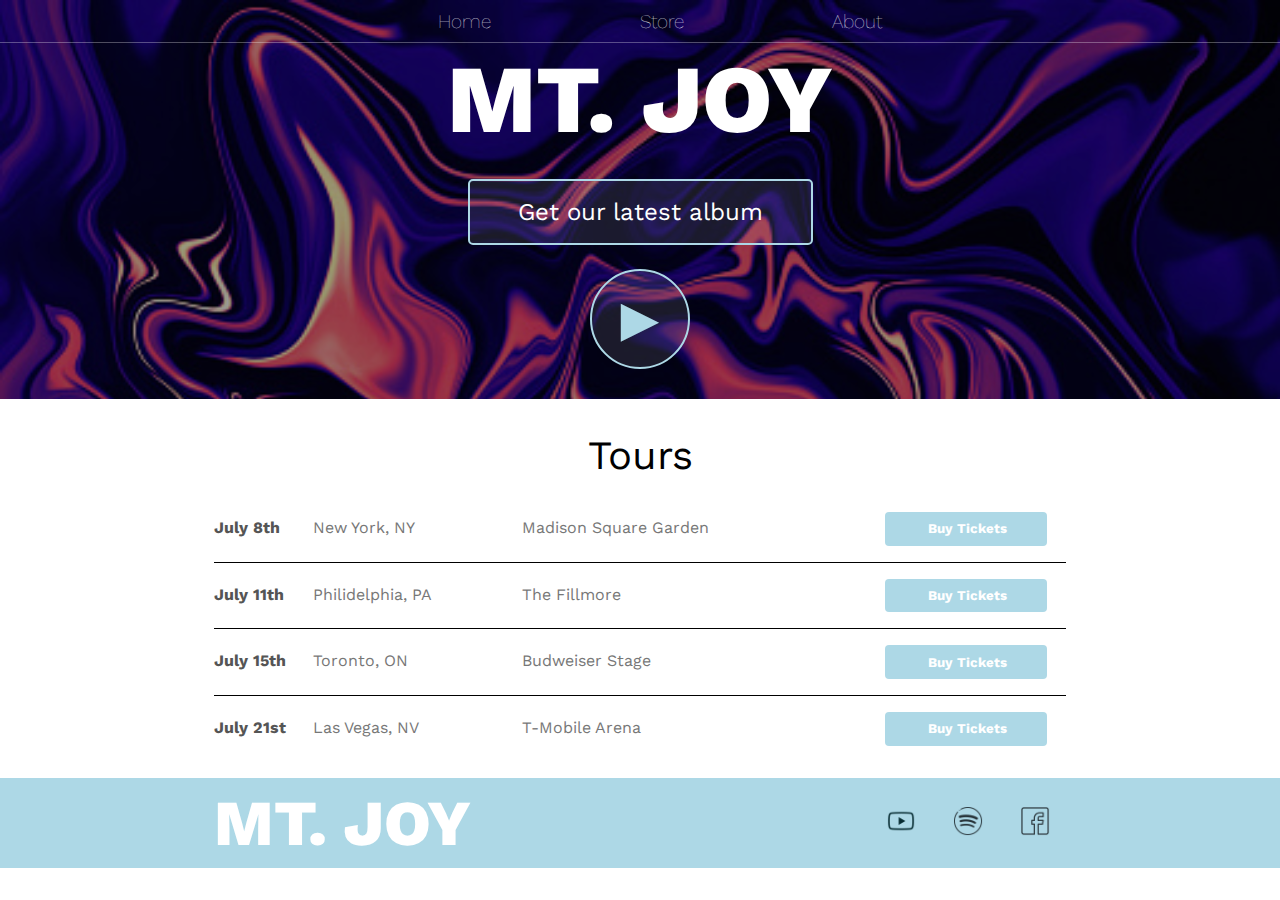
<file: index.html>
<!DOCTYPE html>
<html lang="en">
  <head>
    <meta charset="UTF-8" />
    <meta http-equiv="X-UA-Compatible" content="IE=edge" />
    <meta name="viewport" content="width=device-width, initial-scale=1.0" />
    <meta name="description" content="This is the description.">
    <link rel="stylesheet" href="styles.css">
    <title>Mt. Joy</title>
  </head>
  <body>
    <header class="main-header">
      <nav class="nav main-nav">
        <ul>
          <li><a href="index.html">Home</a></li>
          <li><a href="store.html">Store</a></li>
          <li><a href="about.html">About</a></li>
        </ul>
      </nav>
      <h1 class="band-name band-name-large">MT. JOY</h1>
      <div class="container">
        <button class="btn btn-header" type="button">Get our latest album</button>
        <button class="btn btn-header btn-play" type="button">&#9658</button>
      </div>
    </header>
    <section class="content-section container">
        <h2 class="section-header">Tours</h2>
        <div>
            <div class = "tour-row">
                <span class="tour-item tour-date">July 8th</span>
                <span class="tour-item tour-city">New York, NY</span>
                <span class="tour-item tour-arena">Madison Square Garden</span>
                <button class="btn tour-item tour-btn btn-primary" type="button">Buy Tickets</button>
            </div>
            <div class = "tour-row">
                <span class="tour-item tour-date">July 11th</span>
                <span class="tour-item tour-city">Philidelphia, PA</span>
                <span class="tour-item tour-arena">The Fillmore</span>
                <button class="btn tour-item tour-btn btn-primary" type="button">Buy Tickets</button>
            </div>
            <div class = "tour-row">
                <span class="tour-item tour-date">July 15th</span>
                <span class="tour-item tour-city">Toronto, ON</span>
                <span class="tour-item tour-arena">Budweiser Stage</span>
                <button class="btn tour-item tour-btn btn-primary" type="button">Buy Tickets</button>
            </div>
            <div class = "tour-row">
                <span class="tour-item tour-date">July 21st</span>
                <span class="tour-item tour-city">Las Vegas, NV</span>
                <span class="tour-item tour-arena">T-Mobile Arena</span>
                <button class="btn tour-item tour-btn btn-primary" type="button">Buy Tickets</button>
            </div>
            
        </div>
    </section>
    <footer class="main-footer">
      <div class="main-footer-container container">
        <h3 class="band-name">MT. JOY</h3>
        <ul class="nav footer-nav">
          <li><a href="https://www.youtube.com/"><img src="images/youtube.png" alt="youtube" width="50"></a></li>
          <li><a href="https://www.spotify.com/"><img src="images/spotify.png" alt="spotify" width="50"></a></li>
          <li><a href="https://www.facebook.com/"><img src="images/facebook.png" alt="facebook" width="50"></a></li>
        </ul>
      </div>
    </footer>
  </body>
</html>
</file>
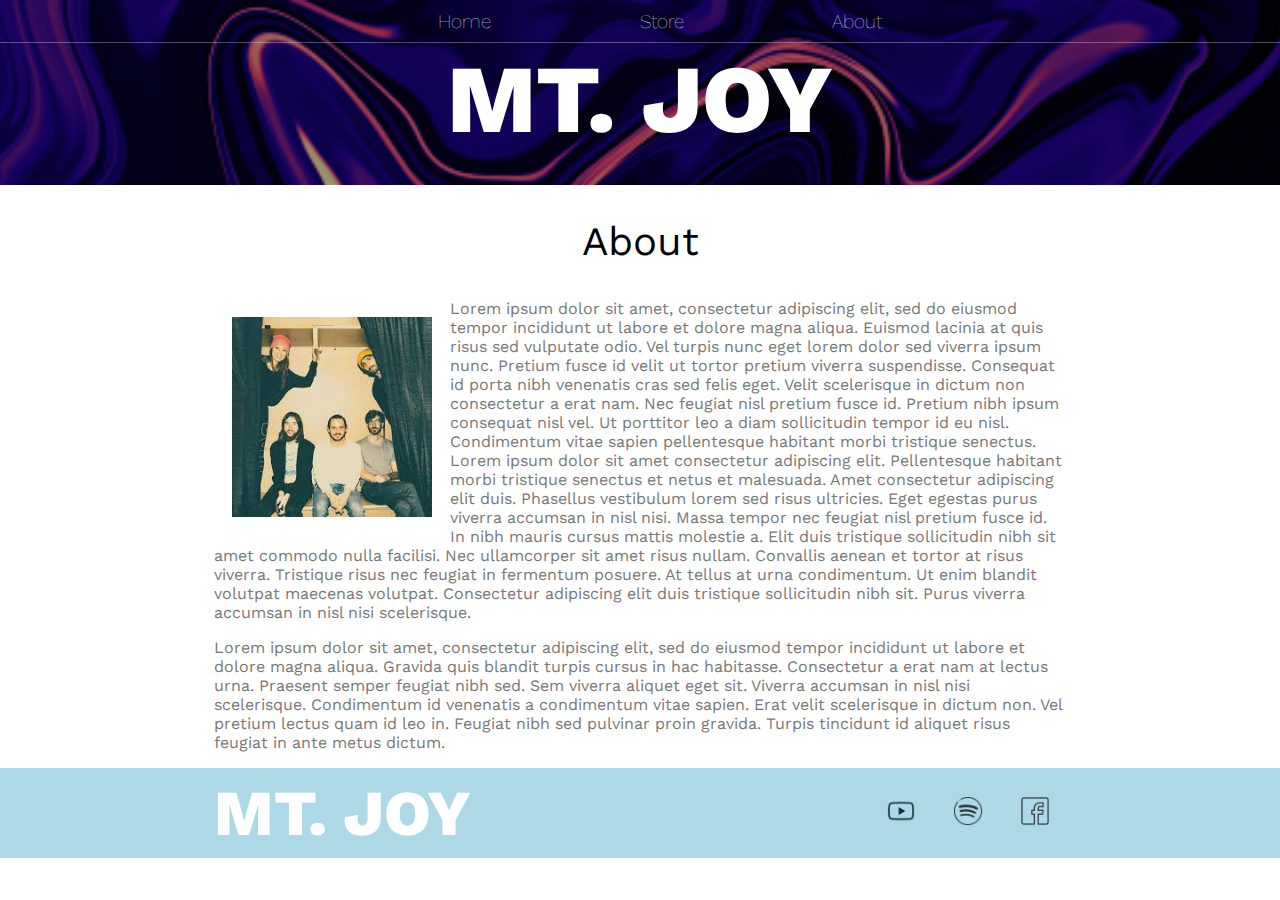
<file: about.html>
<!DOCTYPE html>
<html lang="en">
  <head>
    <meta charset="UTF-8" />
    <meta http-equiv="X-UA-Compatible" content="IE=edge" />
    <meta name="viewport" content="width=device-width, initial-scale=1.0" />
    <meta name="description" content="This is the description." />
    <link rel="stylesheet" href="styles.css" />
    <title>Mt. Joy | About</title>
  </head>
  <body>
    <header class="main-header">
      <nav class="nav main-nav">
        <ul>
          <li><a href="index.html">Home</a></li>
          <li><a href="store.html">Store</a></li>
          <li><a href="about.html">About</a></li>
        </ul>
      </nav>
      <h1 class="band-name band-name-large">MT. JOY</h1>
    </header>

    <section class="content-section container">
      <h2 class="section-header">About</h2>
      <img
        class="about-band-image"
        src="/images/band.jfif"
        alt="band picture"
      />
      <p>
        Lorem ipsum dolor sit amet, consectetur adipiscing elit, sed do eiusmod
        tempor incididunt ut labore et dolore magna aliqua. Euismod lacinia at
        quis risus sed vulputate odio. Vel turpis nunc eget lorem dolor sed
        viverra ipsum nunc. Pretium fusce id velit ut tortor pretium viverra
        suspendisse. Consequat id porta nibh venenatis cras sed felis eget.
        Velit scelerisque in dictum non consectetur a erat nam. Nec feugiat nisl
        pretium fusce id. Pretium nibh ipsum consequat nisl vel. Ut porttitor
        leo a diam sollicitudin tempor id eu nisl. Condimentum vitae sapien
        pellentesque habitant morbi tristique senectus. Lorem ipsum dolor sit
        amet consectetur adipiscing elit. Pellentesque habitant morbi tristique
        senectus et netus et malesuada. Amet consectetur adipiscing elit duis.
        Phasellus vestibulum lorem sed risus ultricies. Eget egestas purus
        viverra accumsan in nisl nisi. Massa tempor nec feugiat nisl pretium
        fusce id. In nibh mauris cursus mattis molestie a. Elit duis tristique
        sollicitudin nibh sit amet commodo nulla facilisi. Nec ullamcorper sit
        amet risus nullam. Convallis aenean et tortor at risus viverra.
        Tristique risus nec feugiat in fermentum posuere. At tellus at urna
        condimentum. Ut enim blandit volutpat maecenas volutpat. Consectetur
        adipiscing elit duis tristique sollicitudin nibh sit. Purus viverra
        accumsan in nisl nisi scelerisque.
      </p>
      <p>
        Lorem ipsum dolor sit amet, consectetur adipiscing elit, sed do eiusmod
        tempor incididunt ut labore et dolore magna aliqua. Gravida quis blandit
        turpis cursus in hac habitasse. Consectetur a erat nam at lectus urna.
        Praesent semper feugiat nibh sed. Sem viverra aliquet eget sit. Viverra
        accumsan in nisl nisi scelerisque. Condimentum id venenatis a
        condimentum vitae sapien. Erat velit scelerisque in dictum non. Vel
        pretium lectus quam id leo in. Feugiat nibh sed pulvinar proin gravida.
        Turpis tincidunt id aliquet risus feugiat in ante metus dictum.
      </p>
    </section>
    <footer class="main-footer">
      <div class="container main-footer-container">
        <h3 class="band-name">MT. JOY</h3>
        <ul class="nav footer-nav">
          <li>
            <a href="https://www.youtube.com/"
              ><img src="images/youtube.png" alt="youtube" width="50"
            /></a>
          </li>
          <li>
            <a href="https://www.spotify.com/"
              ><img src="images/spotify.png" alt="spotify" width="50"
            /></a>
          </li>
          <li>
            <a href="https://www.facebook.com/"
              ><img src="images/facebook.png" alt="facebook" width="50"
            /></a>
          </li>
        </ul>
      </div>
    </footer>
  </body>
</html>
</file>
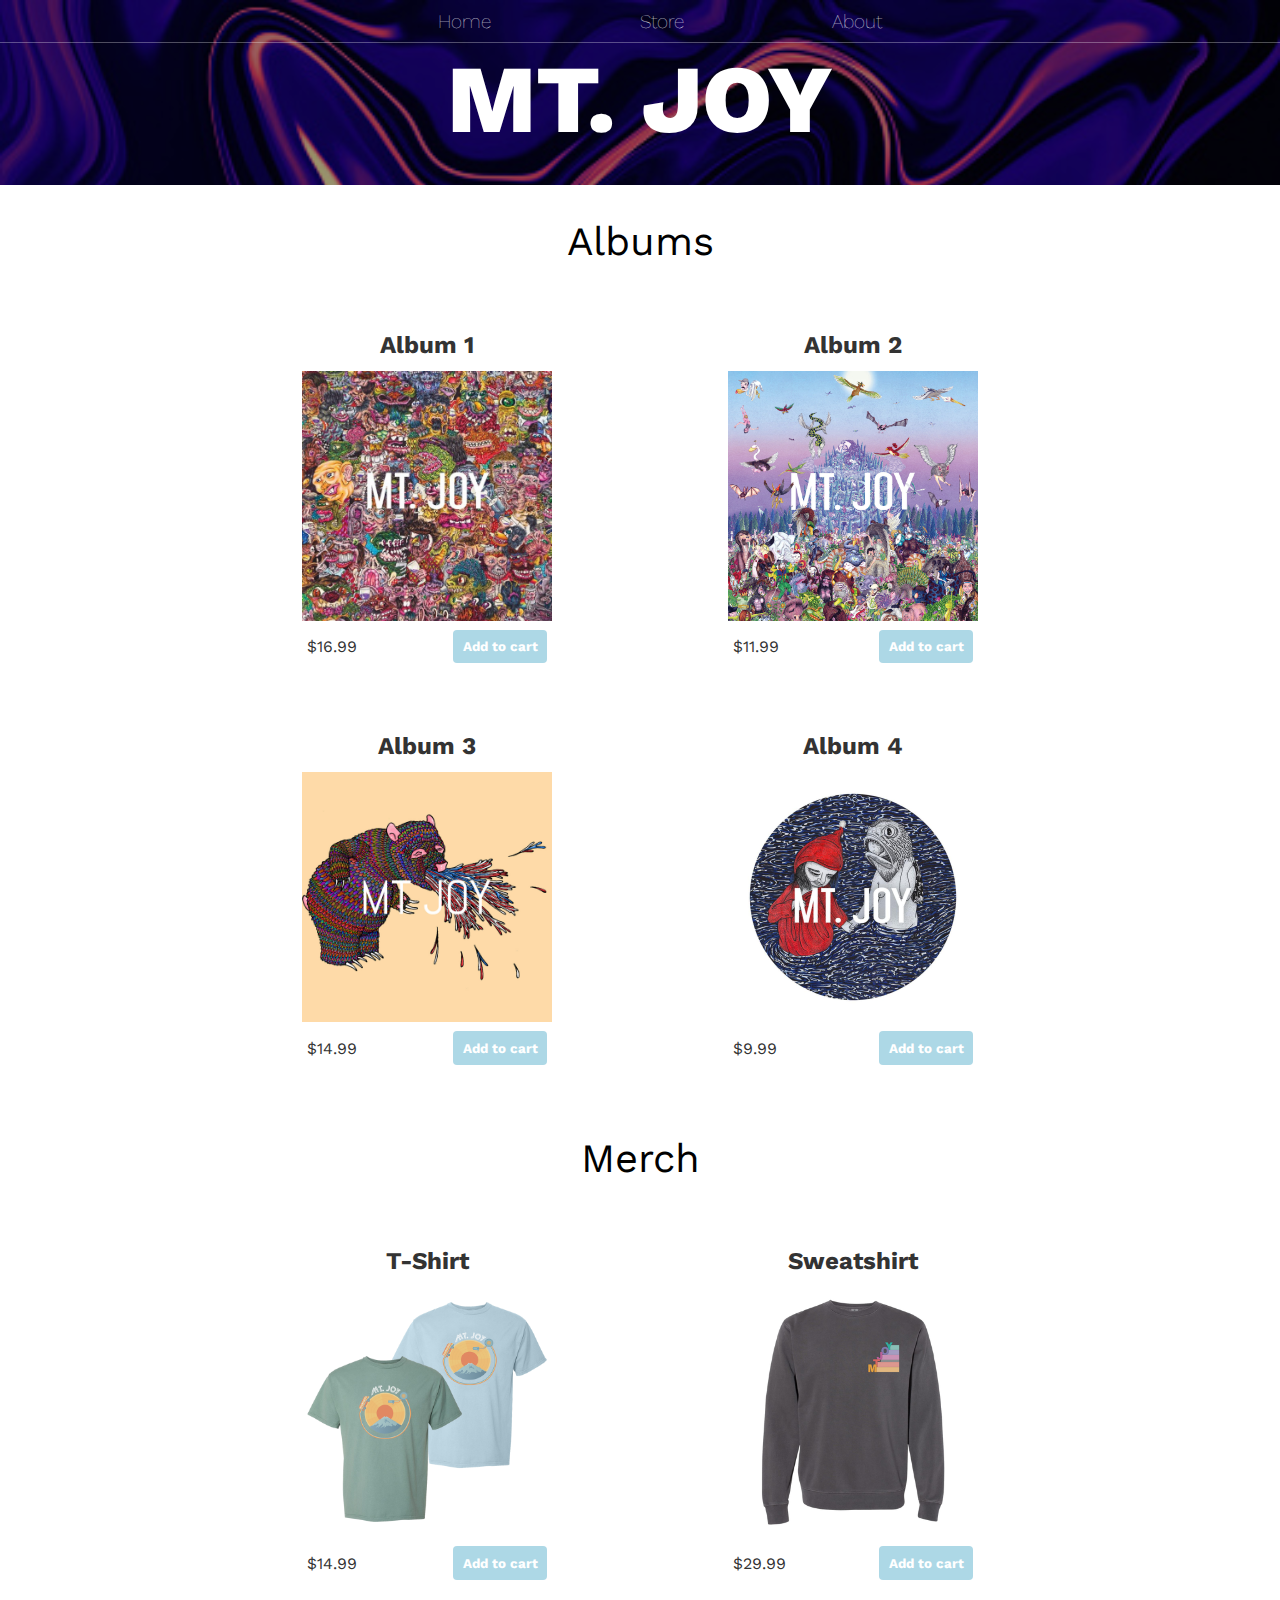
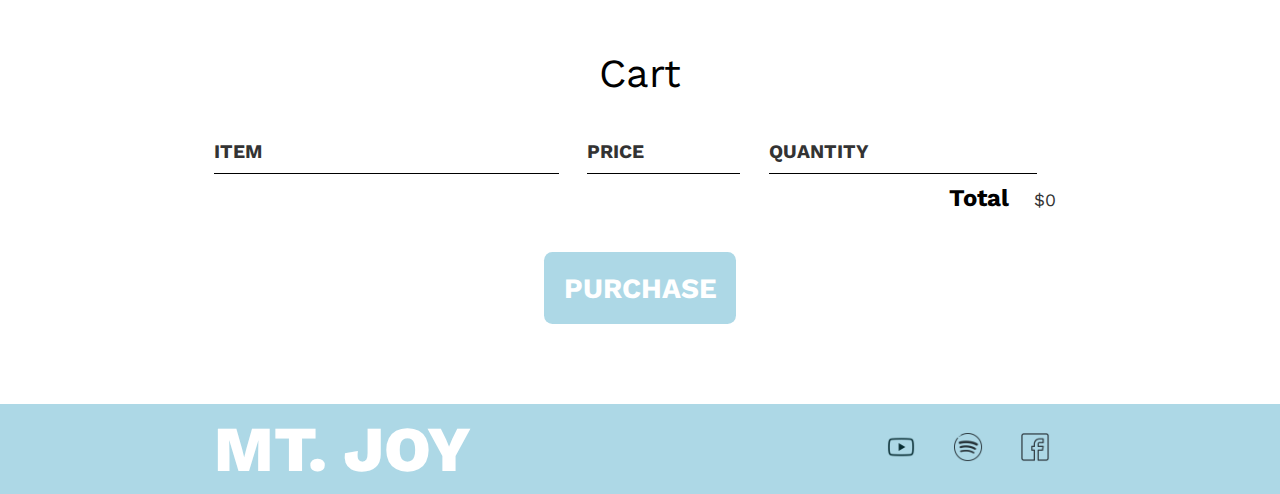
<file: store.html>
<!DOCTYPE html>
<html lang="en">
  <head>
    <meta charset="UTF-8" />
    <meta http-equiv="X-UA-Compatible" content="IE=edge" />
    <meta name="viewport" content="width=device-width, initial-scale=1.0" />
    <meta name="description" content="This is the description." />
    <link rel="stylesheet" href="styles.css" />
    <title>Mt. Joy | Store</title>
    <script src="store.js" async></script>
  </head>
  <body>
    <header class="main-header">
      <nav class="nav main-nav">
        <ul>
          <li><a href="index.html">Home</a></li>
          <li><a href="store.html">Store</a></li>
          <li><a href="about.html">About</a></li>
        </ul>
      </nav>
      <h1 class="band-name band-name-large">MT. JOY</h1>
    </header>

    <section class="content-section container">
      <h2 class="section-header">Albums</h2>

      <div class="shop-items">
        <div class="shop-item">
          <span class="shop-item-title">Album 1</span>
          <img class="shop-item-image" src="/images/album1.jpg" alt="album 1" />
          <div class="shop-item-details">
            <span class="shop-item-price">$16.99</span>
            <button class="btn btn-primary shop-item-btn" type="button">
              Add to cart
            </button>
          </div>
        </div>
        <div class="shop-item">
          <span class="shop-item-title">Album 2</span>
          <img class="shop-item-image" src="/images/album2.jpg" alt="album 2" />
          <div class="shop-item-details">
            <span class="shop-item-price">$11.99</span>
            <button class="btn btn-primary shop-item-btn" type="button">
              Add to cart
            </button>
          </div>
        </div>
        <div class="shop-item">
          <span class="shop-item-title">Album 3</span>
          <img class="shop-item-image" src="/images/album3.jpg" alt="album 3" />
          <div class="shop-item-details">
            <span class="shop-item-price">$14.99</span>
            <button class="btn btn-primary shop-item-btn" type="button">
              Add to cart
            </button>
          </div>
        </div>
        <div class="shop-item">
          <span class="shop-item-title">Album 4</span>
          <img class="shop-item-image" src="/images/album4.jpg" alt="album 4" />
          <div class="shop-item-details">
            <span class="shop-item-price">$9.99</span>
            <button class="btn btn-primary shop-item-btn" type="button">
              Add to cart
            </button>
          </div>
        </div>
      </div>
    </section>

    <section class="content-section container">
      <h2 class="section-header">Merch</h2>
      <div class="shop-items">
        <div class="shop-item">
          <span class="shop-item-title">T-Shirt</span>
          <img
            class="shop-item-image"
            src="images/tshirt.png"
            alt="t-shirt merch"
          />
          <div class="shop-item-details">
            <span class="shop-item-price">$14.99</span>
            <button class="btn btn-primary shop-item-btn" type="button">
              Add to cart
            </button>
          </div>
        </div>
        <div class="shop-item">
          <span class="shop-item-title">Sweatshirt</span>
          <img
            class="shop-item-image"
            src="images/sweatshirt.png"
            alt="sweatshirt merch"
          />
          <div class="shop-item-details">
            <span class="shop-item-price">$29.99</span>
            <button class="btn btn-primary shop-item-btn" type="button">
              Add to cart
            </button>
          </div>
        </div>
      </div>
    </section>

    <section class="content-section container">
      <h2 class="section-header">Cart</h2>
      <div class="cart-row">
        <span class="cart-item cart-header cart-column">ITEM</span>
        <span class="cart-price cart-header cart-column">PRICE</span>
        <span class="cart-quantity cart-header cart-column">QUANTITY</span>
      </div>
      <div class="cart-items"></div>
      <div class="cart-total">
        <span class="cart-total-title">Total</span>
        <span class="cart-total-price">$0</span>
      </div>
      <button class="btn btn-primary btn-purchase" type="button">
        PURCHASE
      </button>
    </section>

    <footer class="main-footer">
      <div class="main-footer-container container">
        <h3 class="band-name">MT. JOY</h3>
        <ul class="nav footer-nav">
          <li>
            <a href="https://www.youtube.com/"
              ><img src="images/youtube.png" alt="youtube" width="50"
            /></a>
          </li>
          <li>
            <a href="https://www.spotify.com/"
              ><img src="images/spotify.png" alt="spotify" width="50"
            /></a>
          </li>
          <li>
            <a href="https://www.facebook.com/"
              ><img src="images/facebook.png" alt="facebook" width="50"
            /></a>
          </li>
        </ul>
      </div>
    </footer>
  </body>
</html>
</file>
<file: styles.css>
@import url("https://fonts.googleapis.com/css2?family=Work+Sans&display=swap");

* {
  box-sizing: border-box;
  font-family: "Work Sans", sans-serif;
  color: #777;
}

html,
body {
  margin: 0;
  padding: 0;
}

.nav ul {
  margin: 0;
}

.nav li {
  display: inline;
}

.nav a {
  display: inline-block;
  padding: 0.5em;
  color: white;
  text-decoration: none;
}

.nav a:hover {
  background-color: rgba(255, 255, 255, 0.3);
}

.main-nav {
  text-align: center;
  font-size: 1.2em;
  font-weight: lighter;
  border-bottom: 1px solid rgba(255, 255, 255, 0.3);
}

.main-nav li {
  padding: 0 5%;
}

.main-header {
  background-color: rgba(0, 0, 0, 0.4);
  background-image: url("images/background.jpg");
  background-size: cover;
  background-blend-mode: multiply;
  padding-bottom: 30px;
}

.band-name {
  text-align: center;
  margin: 0;
  font-size: 4em;
  font-weight: 800;
  color: white;
}

.band-name-large {
  font-size: 6em;
}

.content-section {
  margin: 1em;
}

.container {
  max-width: 900px;
  margin: 0 auto;
  padding: 0 1.5em;
}

.section-header {
  font-weight: normal;
  text-align: center;
  color: black;
  font-size: 2.5em;
}

.about-band-image {
  float: left;
  height: 200px;
  width: 200px;
  margin: 18px;
  /* border-radius: 50%; */
}

.main-footer {
  background-color: lightblue;
  color: white;
  padding: 0.25em 0;
}

.main-footer-container {
  display: flex;
  align-items: center;
}

.main-footer-container ul {
  flex-grow: 1;
  text-align: end;
}

.footer-nav li {
  padding: 0 0.5em;
}

.footer-nav img {
  width: 30px;
  height: 30px;
}

.btn {
  text-align: center;
  vertical-align: middle;
  padding: 0.7em;
  cursor: pointer;
}

.btn-header {
  /* margin: 0.5em 15% 2em 15%; */
  display: block;
  margin: 1em auto;
  color: white;
  border: 2px solid lightblue;
  background-color: rgba(255, 255, 255, 0.1);
  border-radius: 5px;
  font-size: 1.5em;
  font-weight: light;
  padding-left: 2em;
  padding-right: 2em;
}

.btn-header:hover {
  background-color: rgba(255, 255, 255, 0.3);
}

.btn-play {
  display: block;
  margin: 0 auto;
  color: lightblue;
  font-size: 4em;
  border-radius: 50%;
  padding: 0;
  width: 100px;
  height: 100px;
  text-align: center;
}

.tour-row {
  border-bottom: 1px solid black;
  padding-bottom: 1em;
  margin-bottom: 1em;
}

.tour-row:last-child {
  border-bottom: none;
}

.tour-item {
  padding-right: 0.5em;
  display: inline-block;
}

.tour-date {
  color: #555;
  font-weight: bold;
  width: 11%;
}

.tour-city {
  width: 24%;
}

.tour-arena {
  width: 42%;
}

.tour-btn {
  width: 19%;
}

.btn-primary {
  color: white;
  background-color: lightblue;
  border: none;
  border-radius: 0.3em;
  font-weight: bold;
}

.btn-primary:hover {
  background-color: rgb(109, 198, 228);
}

.album-container {
  display: flex;
  flex-wrap: wrap;
  justify-content: center;
}

.shop-item {
  margin: 2em;
}

.shop-item-title {
  display: block;
  width: 100%;
  text-align: center;
  font-weight: bold;
  font-size: 1.5em;
  margin-bottom: 0.5em;
  color: #333;
}

.shop-item-image {
  height: 250px;
}

.shop-item-details {
  display: flex;
  align-items: center;
  padding: 5px;
}

.shop-item-price {
  flex-grow: 1;
  color: #333;
}

.shop-items {
  display: flex;
  flex-wrap: wrap;
  justify-content: space-around;
}

.cart-header {
  font-weight: bold;
  font-size: 1.2em;
  color: #333;
}

.cart-column {
  border-bottom: 1px solid black;
  padding-bottom: 10px;
  margin-right: 1.5em;
  margin-top: 10px;
  display: flex;
  align-items: center;
}

.cart-row {
  display: flex;
}

.cart-item {
  width: 45%;
}

.cart-price {
  width: 20%;
  font-size: 1.2em;
  color: #333;
}

.cart-quantity {
  width: 35%;
}

.cart-item-title {
  color: #333;
  margin-left: 0.5em;
  font-size: 1.2em;
}

.cart-item-image {
  width: 75px;
  height: auto;
}

.btn-danger {
  color: white;
  background-color: lightcoral;
  border: none;
  border-radius: 0.3em;
  font-weight: bold;
}

.btn-danger:hover {
  background-color: rgb(238, 96, 96);
}

.cart-quantity-input {
  height: 34px;
  width: 50px;
  text-align: center;
  border-radius: 5px;
  border: 1px solid lightblue;
  background-color: rgb(248, 248, 248);
  padding: 0;
  margin-right: 25px;
}

.cart-row:last-child {
  border-bottom: 1px solid black;
}

.cart-row:last-child .cart-column {
  border: none;
}

.cart-total {
  text-align: end;
  margin-top: 10px;
  margin-right: 10px;
}

.cart-total-title {
  font-weight: bold;
  font-size: 1.5em;
  color: black;
  margin-right: 20px;
}

.cart-total-price {
  color: #333;
  font-size: 1.1em;
}

.btn-purchase {
  display: block;
  margin: 40px auto 80px auto;
  font-size: 1.75em;
}
</file>
